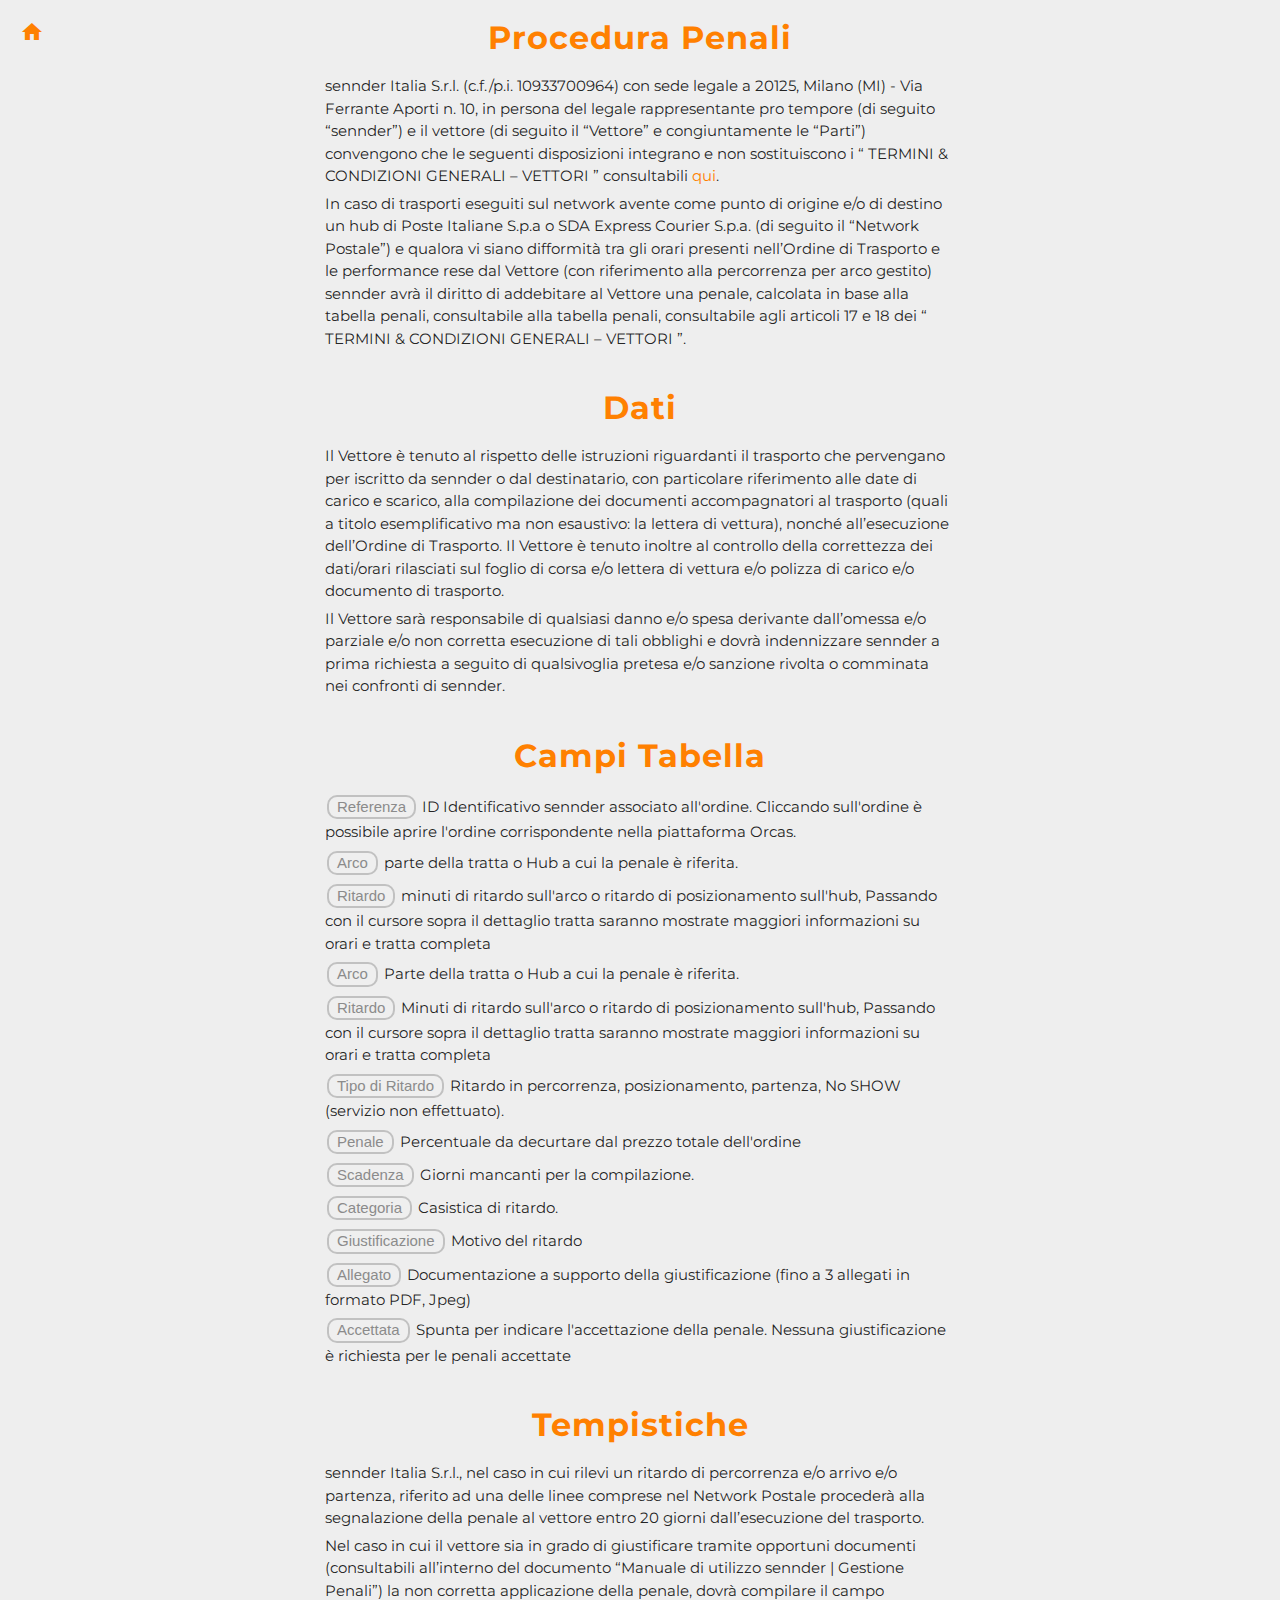
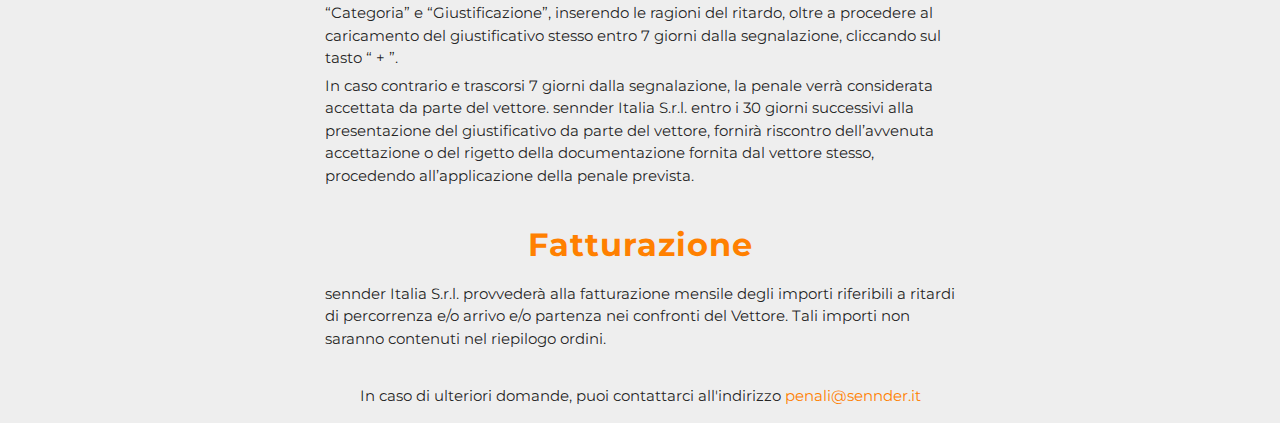
<file: info.html>
<!DOCTYPE html>
<html>
  <head>
    <title>sennder | Info</title>
    <link rel="shortcut icon" type="image/x-icon" href="sennder_icon.ico"/>
    <base target="_top">
	<meta name="viewport" content="width=device-width, initial-scale=1.0" />
	<link href="https://fonts.googleapis.com/icon?family=Material+Icons" rel="stylesheet">
	<link rel="stylesheet" href="https://cdnjs.cloudflare.com/ajax/libs/materialize/1.0.0/css/materialize.min.css">
	<link rel="stylesheet" href="info_style.css">	
  </head>
  <body>
       <a id="backButton" href="" style="display: flex; flex-direction: row; color: #ff8000; font-size:20px; position: absolute; left:20px">
		<i class="material-icons">home</i></a>
    
 

    <h1>Procedura Penali</h1>
    <div style="display:flex; flex-direction: column; justify-content: center; align-items: center; width: 50%;
  margin: 0 auto;">
			<ul>
				<li>
					sennder Italia S.r.l. (c.f./p.i. 10933700964) con sede legale a 20125, 
					Milano (MI) - Via Ferrante Aporti n. 10, in persona del legale 
					rappresentante pro tempore (di seguito “sennder”) e il vettore (di 
					seguito il “Vettore” e congiuntamente le “Parti”) convengono che le 
					seguenti disposizioni integrano e non sostituiscono i “ TERMINI & 
					CONDIZIONI GENERALI – VETTORI ” consultabili <a href="https://www.sennder.com/it/terms-conditions"
						target="_blank">qui</a>.</li>
				<li>
					In caso di trasporti eseguiti sul network avente come punto di origine e/o di destino
					un hub di Poste Italiane S.p.a o SDA Express Courier S.p.a. (di seguito il “Network Postale”) e
					qualora vi siano difformità tra gli orari presenti nell’Ordine di Trasporto e le performance rese dal 
					Vettore (con riferimento alla percorrenza per arco gestito) sennder avrà il diritto di addebitare al 
					Vettore una penale, calcolata in base alla tabella penali, consultabile alla tabella penali, 
					consultabile agli articoli 17 e 18 dei “ TERMINI & CONDIZIONI GENERALI – VETTORI ”.</li>
			</ul>
			<h1>Dati</h1>
			<ul>
				<li>Il Vettore è tenuto al rispetto delle istruzioni riguardanti il trasporto che pervengano per iscritto da sennder o dal destinatario, con particolare riferimento alle date di carico e scarico, alla compilazione dei documenti accompagnatori al trasporto (quali a titolo esemplificativo ma non esaustivo: la lettera di vettura), nonché all’esecuzione dell’Ordine di Trasporto. Il Vettore è tenuto inoltre al controllo della correttezza dei dati/orari rilasciati sul foglio di corsa e/o lettera di vettura e/o polizza di carico e/o documento di trasporto.</li>
				<li>Il Vettore sarà responsabile di qualsiasi danno e/o spesa derivante dall’omessa e/o parziale e/o non corretta esecuzione di tali obblighi e dovrà indennizzare sennder a prima richiesta a seguito di qualsivoglia pretesa e/o sanzione rivolta o comminata nei confronti di sennder.</li>
			</ul>
			<h1>Campi Tabella</h1>
			<ul>
				<li><button>Referenza</button> ID Identificativo sennder associato all'ordine. Cliccando sull'ordine è possibile aprire l'ordine corrispondente nella piattaforma Orcas.</li>
				<li><button>Arco</button> parte della tratta o Hub a cui la penale è riferita.</li>
				<li><button>Ritardo</button> minuti di ritardo sull'arco o ritardo di posizionamento sull'hub, Passando con il cursore sopra il dettaglio tratta saranno mostrate maggiori informazioni su orari e tratta completa</li>
				<li><button>Arco</button> Parte della tratta o Hub a cui la penale è riferita.</li>
				<li><button>Ritardo</button> Minuti di ritardo sull'arco o ritardo di posizionamento sull'hub, Passando con il cursore sopra
					il dettaglio tratta saranno mostrate maggiori informazioni su orari e tratta completa</li>
				<li><button>Tipo di Ritardo</button> Ritardo in percorrenza, posizionamento, partenza, No SHOW (servizio non effettuato).</li>
				<li><button>Penale</button> Percentuale da decurtare dal prezzo totale dell'ordine</li>
				<li><button>Scadenza</button> Giorni mancanti per la compilazione.</li>
				<li><button>Categoria</button> Casistica di ritardo. </li>
				<li><button>Giustificazione</button> Motivo del ritardo</li>
				<li><button>Allegato</button> Documentazione a supporto della giustificazione (fino a 3 allegati in formato PDF, Jpeg)</li>
				<li><button>Accettata</button> Spunta per indicare l'accettazione della penale. Nessuna giustificazione è richiesta per le penali accettate</li>
			</ul>
			<h1>Tempistiche</h1>
			<ul>
				<li>sennder Italia S.r.l., nel caso in cui rilevi un ritardo di percorrenza e/o arrivo e/o partenza, riferito ad una delle linee comprese nel Network Postale procederà alla segnalazione della penale al vettore entro 20 giorni dall’esecuzione del trasporto.</li>
				<li>
					Nel caso in cui il vettore sia in grado di giustificare tramite opportuni documenti (consultabili all’interno del documento “Manuale di utilizzo sennder | Gestione Penali”) la non corretta applicazione della penale, dovrà compilare il campo “Categoria” e “Giustificazione”, inserendo le ragioni del ritardo, oltre a procedere al caricamento del giustificativo stesso entro 7 giorni dalla segnalazione, cliccando sul tasto “ + ”.</li>
				<li>
					In caso contrario e trascorsi 7 giorni dalla segnalazione, la penale verrà considerata accettata da parte del vettore. sennder Italia S.r.l. entro i 30 giorni successivi alla presentazione del giustificativo da parte del vettore, fornirà riscontro dell’avvenuta accettazione o del rigetto della documentazione fornita dal vettore stesso, procedendo all’applicazione della penale prevista.</li>
			</ul>
			<h1>Fatturazione</h1>
			<ul>
				<li>sennder Italia S.r.l. provvederà alla fatturazione mensile degli importi riferibili a ritardi di percorrenza e/o arrivo e/o partenza nei confronti del Vettore. Tali importi non saranno contenuti nel riepilogo ordini.</li>
			</ul>
			<p>In caso di ulteriori domande, puoi contattarci all'indirizzo <a
					href="mailto:penali@sennder.it?subject=Ritardi di Percorrenza">penali@sennder.it</a></p>
    </div>
	  <script type="text/javascript">
		const urlSearchParams = new URLSearchParams(window.location.search);
        	const params = Object.fromEntries(urlSearchParams.entries());
        	document.getElementById("backButton").href = `https://sennder-italia.github.io/penalties/?${Object.keys(params)[0]}`
	  </script>
  </body>
</html>
</file>
<file: info_style.css>
@import url('https://fonts.googleapis.com/css2?family=Montserrat:wght@300;400;700&display=swap');

.sidebar {
	background-color: black;
	width: 150px;
	position: absolute;
	top: 0;
	left: 0;
	bottom: 0;
}

.sidebar h1 {
    	color: white;
}

label {
	z-index: 2;
	top: 0;
	left: 150px;   
	-moz-transition: left 0.5s ease;
	transition: left 0.5s ease;
}

body {
	background: #eeeeee;
	font-family: Montserrat, sans-serif;
}

h1 {
	text-align: center;
	font-weight: 700;
	letter-spacing: 1px;
	font-size: 32px;
	color: #ff8000;
	margin: 20px 0 0;
}

h2 {
	text-align: center;
	font-size: 22px;
	font-weight: 300;
	color: #8b8b8b;
	margin: 0 0 20px;
}

a {
	color: #ff8000;
}

th,
td {
	text-align: center;
}

td {
	padding: 0 5px;
}

li {
	margin: 5px;
}

button {
	border-radius: 10px;
	margin: 2px;
	padding: 1px 8px 2px;
	border: 2px solid #C1C1C1;
	color: #8b8b8b;
	transition-duration: 0.4s;
}

.hidden {
	display: none;
}


a.button {
	-webkit-appearance: button;
	-moz-appearance: button;
	appearance: button;

	text-decoration: none;
	color: initial;
}

.sennder-logo {
	position: fixed;
	display: block;
	z-index: 1;
	left: 50%;
	transform: translate(-50%, 0);
	bottom: 10px;
	filter: drop-shadow(0px 0px 35px #0000004f);
}
</file>
